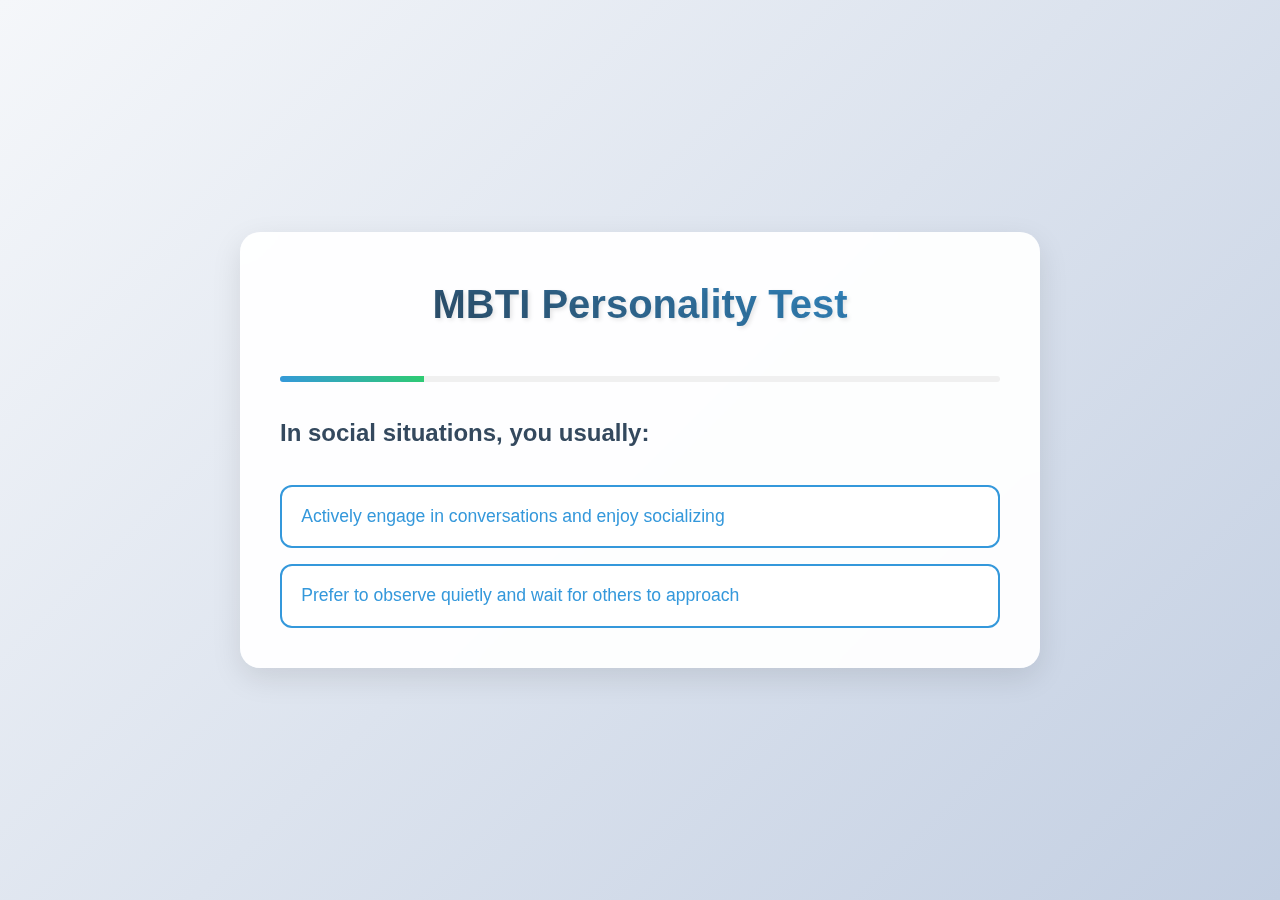
<file: index.html>
<!DOCTYPE html>
<html lang="en">
<head>
    <meta charset="UTF-8">
    <meta name="viewport" content="width=device-width, initial-scale=1.0">
    <title>MBTI Personality Test</title>
    <link rel="stylesheet" href="styles.css">
</head>
<body>
    <div class="container">
        <h1>MBTI Personality Test</h1>
        <div id="quiz-container">
            <div id="question-container">
                <div class="progress-bar">
                    <div class="progress" id="progress"></div>
                </div>
                <h2 id="question-text"></h2>
                <div id="options-container"></div>
            </div>
            <div id="result-container" style="display: none;">
                <h2>Your MBTI Type is: <span id="mbti-result"></span></h2>
                <p id="type-description"></p>
                <button id="restart-btn">Take Test Again</button>
            </div>
        </div>
    </div>
    <script src="script.js"></script>
</body>
</html>
</file>
<file: styles.css>
* {
    margin: 0;
    padding: 0;
    box-sizing: border-box;
}

body {
    font-family: 'PingFang SC', 'Microsoft YaHei', -apple-system, BlinkMacSystemFont, 'Segoe UI', Roboto, sans-serif;
    background: linear-gradient(135deg, #f5f7fa 0%, #c3cfe2 100%);
    color: #2c3e50;
    line-height: 1.6;
    min-height: 100vh;
    display: flex;
    justify-content: center;
    align-items: center;
    padding: 20px;
}

.container {
    max-width: 800px;
    width: 100%;
    margin: 2rem auto;
    padding: 2.5rem;
    background-color: rgba(255, 255, 255, 0.95);
    border-radius: 20px;
    box-shadow: 0 10px 30px rgba(0, 0, 0, 0.1);
    backdrop-filter: blur(10px);
    transition: transform 0.3s ease;
}

.container:hover {
    transform: translateY(-5px);
}

h1 {
    text-align: center;
    color: #2c3e50;
    margin-bottom: 2.5rem;
    font-size: 2.5rem;
    font-weight: 700;
    background: linear-gradient(45deg, #2c3e50, #3498db);
    -webkit-background-clip: text;
    -webkit-text-fill-color: transparent;
    text-shadow: 2px 2px 4px rgba(0, 0, 0, 0.1);
}

h2 {
    color: #34495e;
    margin-bottom: 1.5rem;
    font-size: 1.5rem;
    font-weight: 600;
}

#options-container {
    display: flex;
    flex-direction: column;
    gap: 1rem;
    margin-top: 2rem;
}

.option-btn {
    padding: 1.2rem;
    border: 2px solid #3498db;
    border-radius: 12px;
    background-color: white;
    color: #3498db;
    cursor: pointer;
    transition: all 0.3s ease;
    font-size: 1.1rem;
    font-weight: 500;
    text-align: left;
    position: relative;
    overflow: hidden;
}

.option-btn:hover {
    background-color: #3498db;
    color: white;
    transform: translateX(10px);
    box-shadow: 0 5px 15px rgba(52, 152, 219, 0.3);
}

.option-btn:active {
    transform: scale(0.98);
}

#result-container {
    text-align: center;
    padding: 2rem;
    animation: fadeIn 0.5s ease;
}

#mbti-result {
    color: #e74c3c;
    font-size: 2.5rem;
    font-weight: bold;
    text-shadow: 2px 2px 4px rgba(0, 0, 0, 0.1);
    display: inline-block;
    margin: 1rem 0;
    padding: 0.5rem 1.5rem;
    border-radius: 10px;
    background: linear-gradient(45deg, #f1c40f, #e74c3c);
    -webkit-background-clip: text;
    -webkit-text-fill-color: transparent;
}

#type-description {
    margin: 1.5rem 0;
    line-height: 1.8;
    font-size: 1.1rem;
    color: #34495e;
    padding: 1.5rem;
    background-color: #f8f9fa;
    border-radius: 12px;
    box-shadow: inset 0 2px 4px rgba(0, 0, 0, 0.05);
}

#restart-btn {
    padding: 1rem 2.5rem;
    background: linear-gradient(45deg, #2ecc71, #27ae60);
    color: white;
    border: none;
    border-radius: 50px;
    cursor: pointer;
    font-size: 1.1rem;
    font-weight: 600;
    transition: all 0.3s ease;
    box-shadow: 0 5px 15px rgba(46, 204, 113, 0.3);
    margin-top: 1rem;
}

#restart-btn:hover {
    transform: translateY(-3px);
    box-shadow: 0 8px 20px rgba(46, 204, 113, 0.4);
}

#restart-btn:active {
    transform: translateY(-1px);
}

@keyframes fadeIn {
    from {
        opacity: 0;
        transform: translateY(20px);
    }
    to {
        opacity: 1;
        transform: translateY(0);
    }
}

/* 响应式设计 */
@media (max-width: 768px) {
    .container {
        padding: 1.5rem;
        margin: 1rem;
    }

    h1 {
        font-size: 2rem;
    }

    .option-btn {
        padding: 1rem;
        font-size: 1rem;
    }

    #mbti-result {
        font-size: 2rem;
    }
}

/* 添加进度指示器 */
.progress-bar {
    width: 100%;
    height: 6px;
    background-color: #f0f0f0;
    border-radius: 3px;
    margin-bottom: 2rem;
    overflow: hidden;
}

.progress {
    height: 100%;
    background: linear-gradient(45deg, #3498db, #2ecc71);
    transition: width 0.3s ease;
}
</file>
